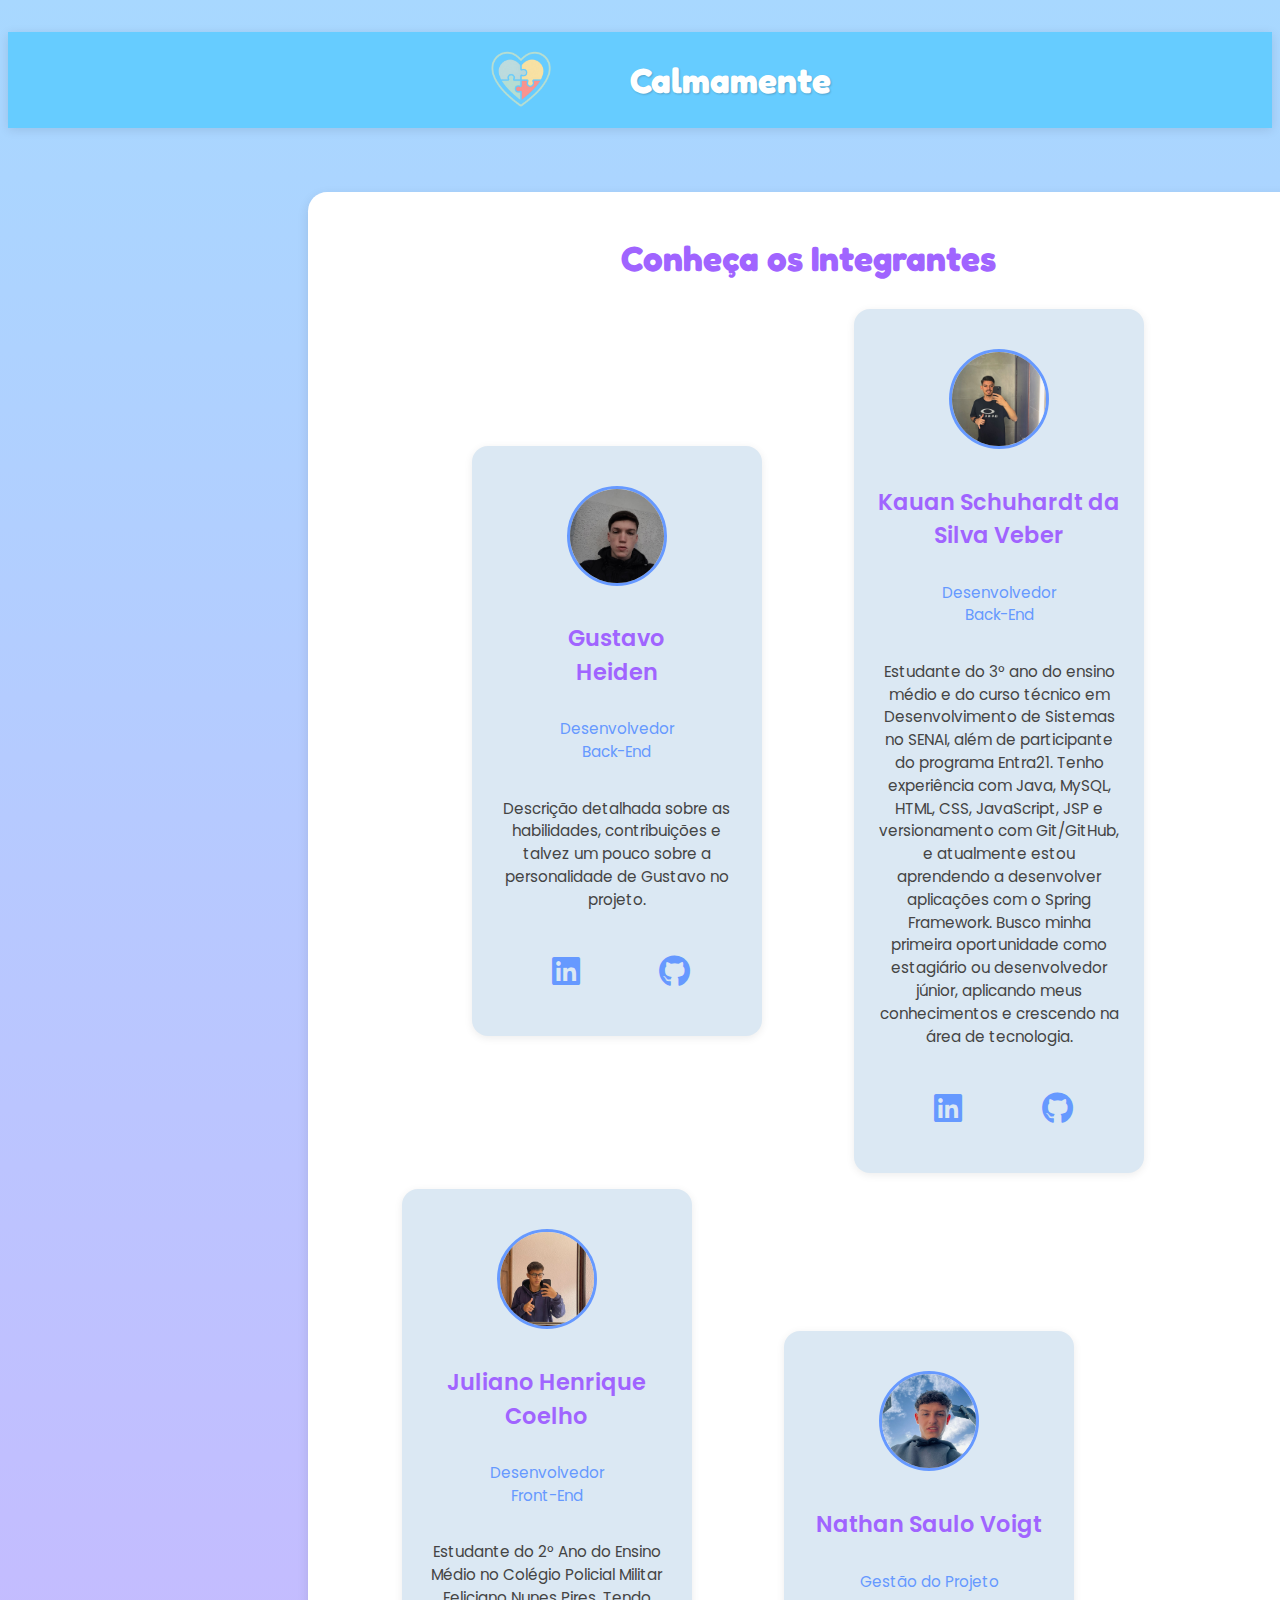
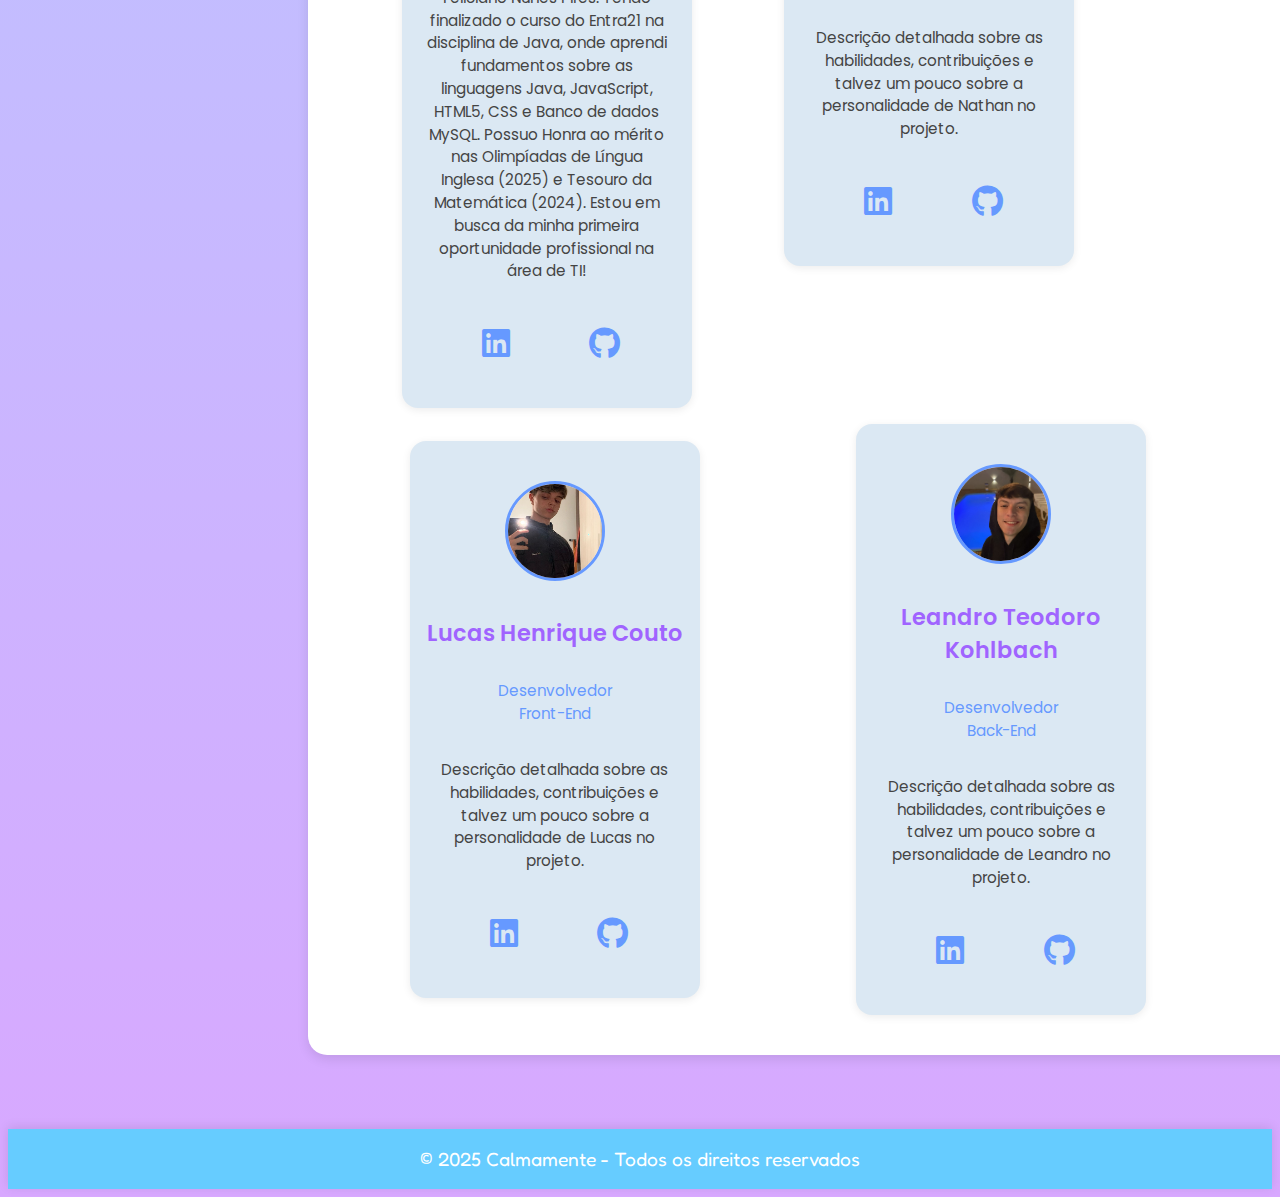
<file: index.html>
<!DOCTYPE html>
<html lang="pt-BR">
<head>
    <meta charset="UTF-8" />
    <meta name="viewport" content="width=device-width, initial-scale=1.0" />
    <title>Nossa Equipe - Calmamente</title>
    <link rel="stylesheet" href="style.css" />
    <link href="https://fonts.googleapis.com/css2?family=Fredoka+One&family=Poppins:wght@400;500;600&display=swap" rel="stylesheet">
    <link rel="stylesheet" href="https://cdnjs.cloudflare.com/ajax/libs/font-awesome/6.0.0-beta3/css/all.min.css">
</head>
<body>

    <header>
        <div class="logo-container">
            <img src="img/logo.png" alt="Calmamente Logo" class="logo-img" />
            <h1 class="logo-text">Calmamente</h1>
        </div>
    </header>
    
    <div class="main-container">
        <div class="equipe-section">
            <h1>Conheça os Integrantes</h1>

            <div class="equipe-grid">
                <div class="integrante-card">
                    <div class="integrante-img"><img src="img/Gustavo.jpeg" alt="imagem do Gustavo"></div>
                    <h2>Gustavo<br> Heiden</h2>
                    <p class="funcao">Desenvolvedor <br> Back-End</p>
                    <div class="integrante-descricao">
                        <p>Descrição detalhada sobre as habilidades, contribuições e talvez um pouco sobre a personalidade de Gustavo no projeto.</p>
                    </div>
                    <div class="social-links">
                        <a href="https://www.linkedin.com/in/gustavo-heiden-308238288/" target="_blank"><i class="fab fa-linkedin"></i></a>
                        <a href="https://github.com/GustavoHeiden-dev" target="_blank"><i class="fab fa-github"></i></a>
                    </div>
                </div>

                <div class="integrante-card">
                    <div class="integrante-img"><img src="img/Kauan.jpeg" alt="imagem do Kauan"></div>
                    <h2>Kauan Schuhardt da Silva Veber</h2>
                    <p class="funcao">Desenvolvedor<br> Back-End</p>
                    <div class="integrante-descricao">
                        <p>Estudante do 3º ano do ensino médio e do curso técnico em Desenvolvimento de Sistemas no SENAI, além de participante do programa Entra21. Tenho experiência com Java, MySQL, HTML, CSS, JavaScript, JSP e versionamento com Git/GitHub, e atualmente estou aprendendo a desenvolver aplicações com o Spring Framework. Busco minha primeira oportunidade como estagiário ou desenvolvedor júnior, aplicando meus conhecimentos e crescendo na área de tecnologia.</p>
                    </div>
                    <div class="social-links">
                        <a href="https://www.linkedin.com/in/kauan-schuhardt-da-silva-veber-16970b324?utm_source=share&utm_campaign=share_via&utm_content=profile&utm_medium=ios_app" target="_blank"><i class="fab fa-linkedin"></i></a>
                        <a href="https://github.com/kauanveber" target="_blank"><i class="fab fa-github"></i></a>
                    </div>
                </div>

                <div class="integrante-card">
                    <div class="integrante-img"><img src="img/Juliano.jpeg" alt="imagem do Juliano"></div>
                    <h2>Juliano Henrique Coelho</h2>
                    <p class="funcao">Desenvolvedor<br> Front-End</p>
                    <div class="integrante-descricao">
                        <p>Estudante do 2º Ano do Ensino Médio no Colégio Policial Militar Feliciano Nunes Pires. Tendo finalizado o curso do Entra21 na disciplina de Java, onde aprendi fundamentos sobre as linguagens Java, JavaScript, HTML5, CSS e Banco de dados MySQL. Possuo Honra ao mérito nas Olimpíadas de Língua Inglesa (2025) e Tesouro da Matemática (2024). Estou em busca da minha primeira oportunidade profissional na área de TI!</p>
                    </div>
                    <div class="social-links">
                        <a href="https://www.linkedin.com/in/juliano-coelho-80a952349/" target="_blank"><i class="fab fa-linkedin"></i></a>
                        <a href="https://github.com/juliano41221" target="_blank"><i class="fab fa-github"></i></a>
                    </div>
                </div>

                <div class="integrante-card">
                    <div class="integrante-img"><img src="img/Nathan.jpeg" alt="imagem do Nathan"></div>
                    <h2>Nathan Saulo Voigt</h2>
                    <p class="funcao">Gestão do Projeto</p>
                    <div class="integrante-descricao">
                        <p>Descrição detalhada sobre as habilidades, contribuições e talvez um pouco sobre a personalidade de Nathan no projeto.</p>
                    </div>
                    <div class="social-links">
                        <a href="https://www.linkedin.com/in/nathan-saulo-voigt-10ab5533a?utm_source=share&utm_campaign=share_via&utm_content=profile&utm_medium=ios_app" target="_blank"><i class="fab fa-linkedin"></i></a>
                        <a href="https://github.com/Nathanvoigt" target="_blank"><i class="fab fa-github"></i></a>
                    </div>
                </div>
                
                <div class="integrante-card">
                    <div class="integrante-img"><img src="img/Lucas.jpeg" alt="imagem do Lucas"></div>
                    <h2>Lucas Henrique Couto</h2>
                    <p class="funcao">Desenvolvedor<br> Front-End</p>
                    <div class="integrante-descricao">
                        <p>Descrição detalhada sobre as habilidades, contribuições e talvez um pouco sobre a personalidade de Lucas no projeto.</p>
                    </div>
                    <div class="social-links">
                        <a href="https://www.linkedin.com/in/lucas-couto-183362348/" target="_blank"><i class="fab fa-linkedin"></i></a>
                        <a href="http://github.com/73lucass" target="_blank"><i class="fab fa-github"></i></a>
                    </div>
                </div>
                
                <div class="integrante-card">
                    <div class="integrante-img"><img src="img/Leandro.jpeg" alt="imagem do Leandro"></div>
                    <h2>Leandro Teodoro Kohlbach</h2>
                    <p class="funcao">Desenvolvedor<br> Back-End</p>
                    <div class="integrante-descricao">
                        <p>Descrição detalhada sobre as habilidades, contribuições e talvez um pouco sobre a personalidade de Leandro no projeto.</p>
                    </div>
                    <div class="social-links">
                        <a href="https://www.linkedin.com/in/leandro-kohlbach-19254a2b7?utm_source=share&utm_campaign=share_via&utm_content=profile&utm_medium=ios_app" target="_blank"><i class="fab fa-linkedin"></i></a>
                        <a href="https://github.com/LeandroKohlbach" target="_blank"><i class="fab fa-github"></i></a>
                    </div>
                </div>
            </div>
        </div>
    </div>

<footer>
  © 2025 Calmamente - Todos os direitos reservados
</footer>

</body>
</html>
</file>
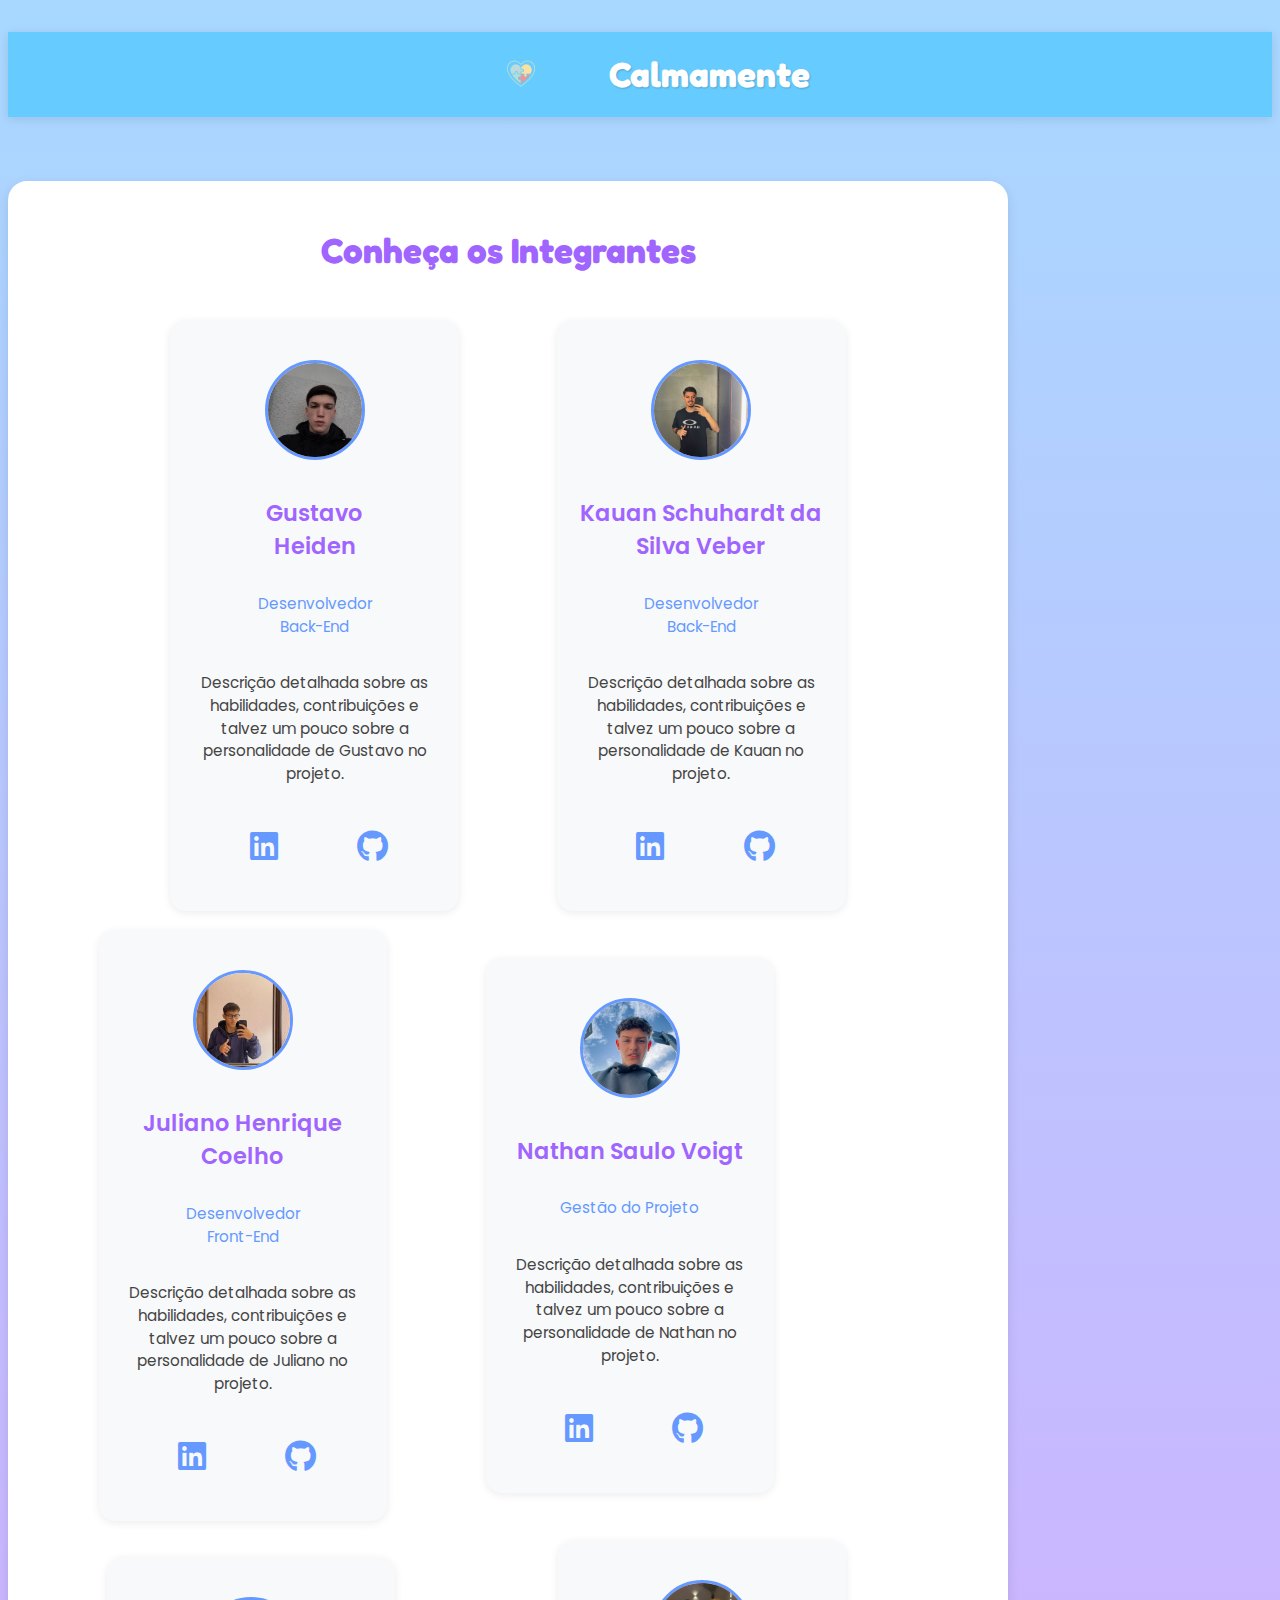
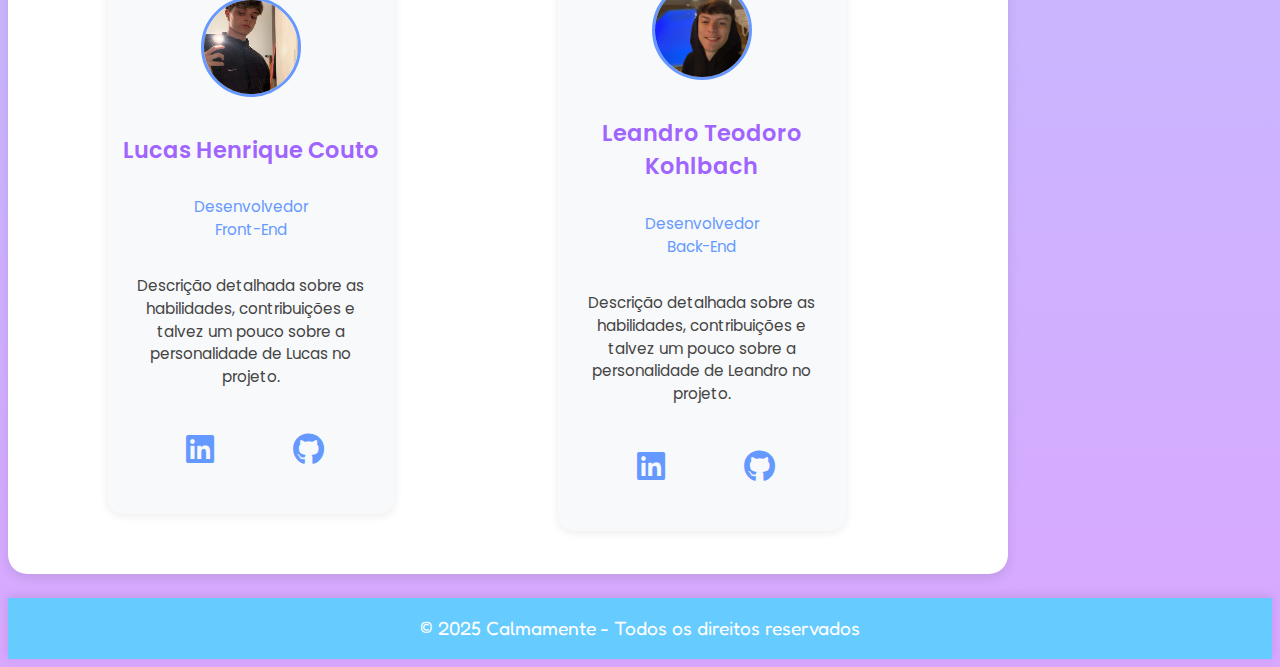
<file: calmamentesobrenos-main/Sobrenós/index.html>
<!DOCTYPE html>
<html lang="pt-BR">
<head>
    <meta charset="UTF-8" />
    <meta name="viewport" content="width=device-width, initial-scale=1.0" />
    <title>Nossa Equipe - Calmamente</title>
    <link rel="stylesheet" href="style.css" />
    <link href="https://fonts.googleapis.com/css2?family=Fredoka+One&family=Poppins:wght@400;500;600&display=swap" rel="stylesheet">
    <link rel="stylesheet" href="https://cdnjs.cloudflare.com/ajax/libs/font-awesome/6.0.0-beta3/css/all.min.css">
</head>
<body>

    <header>
        <div class="logo-container">
            <img src="logo.png" alt="Calmamente Logo" class="logo-img" />
            <h1 class="logo-text">Calmamente</h1>
        </div>
    </header>
    
    <div class="main-container">
        <div class="equipe-section">
            <h1>Conheça os Integrantes</h1>

            <div class="equipe-grid">
                <div class="integrante-card">
                    <div class="integrante-img"><img src="Gustavo.jpeg" alt="imagem do Gustavo"></div>
                    <h2>Gustavo<br> Heiden</h2>
                    <p class="funcao">Desenvolvedor <br> Back-End</p>
                    <div class="integrante-descricao">
                        <p>Descrição detalhada sobre as habilidades, contribuições e talvez um pouco sobre a personalidade de Gustavo no projeto.</p>
                    </div>
                    <div class="social-links">
                        <a href="https://www.linkedin.com/in/gustavo-heiden-308238288/" target="_blank"><i class="fab fa-linkedin"></i></a>
                        <a href="https://github.com/GustavoHeiden-dev" target="_blank"><i class="fab fa-github"></i></a>
                    </div>
                </div>

                <div class="integrante-card">
                    <div class="integrante-img"><img src="img/Kauan.jpeg" alt="imagem do Kauan"></div>
                    <h2>Kauan Schuhardt da Silva Veber</h2>
                    <p class="funcao">Desenvolvedor<br> Back-End</p>
                    <div class="integrante-descricao">
                        <p>Descrição detalhada sobre as habilidades, contribuições e talvez um pouco sobre a personalidade de Kauan no projeto.</p>
                    </div>
                    <div class="social-links">
                        <a href="https://www.linkedin.com/in/kauan-schuhardt-da-silva-veber-16970b324?utm_source=share&utm_campaign=share_via&utm_content=profile&utm_medium=ios_app" target="_blank"><i class="fab fa-linkedin"></i></a>
                        <a href="https://github.com/kauanveber" target="_blank"><i class="fab fa-github"></i></a>
                    </div>
                </div>

                <div class="integrante-card">
                    <div class="integrante-img"><img src="img/Juliano.jpeg" alt="imagem do Juliano"></div>
                    <h2>Juliano Henrique Coelho</h2>
                    <p class="funcao">Desenvolvedor<br> Front-End</p>
                    <div class="integrante-descricao">
                        <p>Descrição detalhada sobre as habilidades, contribuições e talvez um pouco sobre a personalidade de Juliano no projeto.</p>
                    </div>
                    <div class="social-links">
                        <a href="https://www.linkedin.com/in/juliano-coelho-80a952349/" target="_blank"><i class="fab fa-linkedin"></i></a>
                        <a href="https://github.com/juliano41221" target="_blank"><i class="fab fa-github"></i></a>
                    </div>
                </div>

                <div class="integrante-card">
                    <div class="integrante-img"><img src="img/Nathan.jpeg" alt="imagem do Nathan"></div>
                    <h2>Nathan Saulo Voigt</h2>
                    <p class="funcao">Gestão do Projeto</p>
                    <div class="integrante-descricao">
                        <p>Descrição detalhada sobre as habilidades, contribuições e talvez um pouco sobre a personalidade de Nathan no projeto.</p>
                    </div>
                    <div class="social-links">
                        <a href="https://www.linkedin.com/in/nathan-saulo-voigt-10ab5533a?utm_source=share&utm_campaign=share_via&utm_content=profile&utm_medium=ios_app" target="_blank"><i class="fab fa-linkedin"></i></a>
                        <a href="https://github.com/Nathanvoigt" target="_blank"><i class="fab fa-github"></i></a>
                    </div>
                </div>
                
                <div class="integrante-card">
                    <div class="integrante-img"><img src="img/Lucas.jpeg" alt="imagem do Lucas"></div>
                    <h2>Lucas Henrique Couto</h2>
                    <p class="funcao">Desenvolvedor<br> Front-End</p>
                    <div class="integrante-descricao">
                        <p>Descrição detalhada sobre as habilidades, contribuições e talvez um pouco sobre a personalidade de Lucas no projeto.</p>
                    </div>
                    <div class="social-links">
                        <a href="https://www.linkedin.com/in/lucas-couto-183362348/" target="_blank"><i class="fab fa-linkedin"></i></a>
                        <a href="http://github.com/73lucass" target="_blank"><i class="fab fa-github"></i></a>
                    </div>
                </div>
                
                <div class="integrante-card">
                    <div class="integrante-img"><img src="img/Leandro.jpeg" alt="imagem do Leandro"></div>
                    <h2>Leandro Teodoro Kohlbach</h2>
                    <p class="funcao">Desenvolvedor<br> Back-End</p>
                    <div class="integrante-descricao">
                        <p>Descrição detalhada sobre as habilidades, contribuições e talvez um pouco sobre a personalidade de Leandro no projeto.</p>
                    </div>
                    <div class="social-links">
                        <a href="https://www.linkedin.com/in/leandro-kohlbach-19254a2b7?utm_source=share&utm_campaign=share_via&utm_content=profile&utm_medium=ios_app" target="_blank"><i class="fab fa-linkedin"></i></a>
                        <a href="https://github.com/LeandroKohlbach" target="_blank"><i class="fab fa-github"></i></a>
                    </div>
                </div>
            </div>
        </div>
    </div>

<footer>
  © 2025 Calmamente - Todos os direitos reservados
</footer>

</body>
</html>
</file>
<file: style.css>
/* 🎨 Variáveis de Cores */
:root {
  --cor-primaria: #A8D8FF;
  --cor-secundaria: #FFFFFF;
  --cor-titulo: #A064FF;
  --cor-subtitulo: #6699FF;
  --sombra-suave: 0 4px 12px rgba(0, 0, 0, 0.1);
}

/* 🔹 Reset básico */
* {
  margin: 0;
  padding: 0;
  box-sizing: border-box;
}

/* 🔹 Base */
body {
  font-family: 'Poppins', sans-serif;
  background: linear-gradient(180deg, var(--cor-primaria) 0%, #D8A8FF 100%);
  display: flex;
  flex-direction: column;
  min-height: 100vh;
  padding: 0.5rem;
  line-height: 1.5;
}

/* --- Header --- */
header {
  width: 100%;
  background-color: #66CCFF;
  padding: 0.5rem;
  box-shadow: 0 2px 10px rgba(0, 0, 0, 0.1);
  display: flex;
  align-items: center;
  justify-content: center;
}

.logo-container {
  display: flex;
  align-items: center;
  gap: 0.8rem;
}

.logo-img {
  width: 80px;
  height: 80px;
}

.logo-text {
  font-family: 'Fredoka One', sans-serif;
  font-size: 1.8rem;
  color: var(--cor-secundaria);
  text-shadow: 1px 1px 2px rgba(0, 0, 0, 0.2);
}

/* --- Container Principal --- */
.main-container {
  flex: 1;
  max-width: 1000px;
  width: 100%;
  margin-top: 1rem;
}

/* --- Seção Equipe --- */
.equipe-section {
  background-color: var(--cor-secundaria);
  border-radius: 1.2rem;
  padding: 1rem;
  box-shadow: var(--sombra-suave);
  text-align: center;
  animation: fadeIn 1s ease-out forwards;
}

.equipe-section h1 {
  font-family: 'Fredoka One', sans-serif;
  font-size: 1.6rem;
  color: var(--cor-titulo);
}

@keyframes fadeIn {
  from { opacity: 0; transform: translateY(15px); }
  to { opacity: 1; transform: translateY(0); }
}

/* --- Layout dos Cards --- */
.equipe-grid {
  display: flex;
  flex-direction: column;
  gap: 1rem;
  align-items: center;
}

/* --- Card Integrante --- */
.integrante-card {
  background-color: #dbe8f3;
  border-radius: 1rem;
  padding: 1rem;
  box-shadow: 0 2px 8px rgba(0, 0, 0, 0.08);
  display: flex;
  flex-direction: column;
  align-items: center;
  width: 100%;
  max-width: 320px;
  transition: transform 0.3s ease, box-shadow 0.3s ease;
}

.integrante-card:hover {
  transform: translateY(-5px);
  box-shadow: 0 8px 20px rgba(0, 0, 0, 0.12);
}

/* Foto */
.integrante-img {
  width: 100px;
  height: 100px;
  border-radius: 50%;
  background-color: #E6E6FA;
  border: 3px solid var(--cor-subtitulo);
  overflow: hidden;
  margin-bottom: 0.8rem;
}

.integrante-img img {
  width: 100%;
  height: 100%;
  object-fit: cover;
}

/* Textos do Card */
.integrante-card h2 {
  font-size: 1.2rem;
  font-weight: 600;
  color: var(--cor-titulo);
  margin-bottom: 0.3rem;
  text-align: center;
}

.integrante-card p.funcao {
  font-size: 0.95rem;
  color: var(--cor-subtitulo);
  margin-bottom: 0.6rem;
}

.integrante-descricao {
  font-size: 0.85rem;
  color: #444;
  text-align: center;
  margin-bottom: 0.8rem;
  padding: 0 0.5rem;
}

/* Links sociais */
.social-links {
  display: flex;
  gap: 1rem;
}

.social-links a {
  color: var(--cor-subtitulo);
  font-size: 1.6rem; /* mobile */
  transition: color 0.3s ease, transform 0.2s ease;
}

.social-links a:hover {
  color: var(--cor-titulo);
  transform: scale(1.1);
}

/* --- Footer --- */
footer {
  width: 100%;
  background-color: #66CCFF;
  padding: 1rem;
  text-align: center;
  color: var(--cor-secundaria);
  font-family: 'Fredoka One', sans-serif;
  font-size: 1rem;
  margin-top: auto;
  box-shadow: 0 -2px 10px rgba(0, 0, 0, 0.1);
}

/* 📱 Mobile-first (default acima) */

/* 📲 Tablet */
@media (min-width: 600px) {
  .equipe-grid {
    flex-direction: row;
    flex-wrap: wrap;
    justify-content: center;
  }

  .integrante-card {
    flex: 1 1 45%;
    max-width: 45%;
  }

  .social-links a {
    font-size: 1.8rem;
  }
}

/* 💻 Desktop */
@media (min-width: 1024px) {
  .integrante-card {
    flex: 1 1 30%;
    max-width: 30%;
  }

  .logo-text {
    font-size: 2.2rem;
  }
  .equipe-section{
    position: relative;
    left: 30%;
    margin-bottom: 5%;
  }
  .equipe-section h1 {
    font-size: 2.2rem;
    
  }

  .integrante-card h2 {
    font-size: 1.4rem;
  }

  .integrante-descricao {
    font-size: 0.95rem;
  }

  .social-links a {
    font-size: 2rem;
  }

  footer {
    font-size: 1.2rem;
  }
}
</file>
<file: calmamentesobrenos-main/Sobrenós/style.css>
/* 🎨 Variáveis de Cores */
:root {
  --cor-primaria: #A8D8FF;
  --cor-secundaria: #FFFFFF;
  --cor-titulo: #A064FF;
  --cor-subtitulo: #6699FF;
  --sombra-suave: 0 4px 12px rgba(0, 0, 0, 0.1);
}

/* 🔹 Reset básico */
* {
  margin: 0;
  padding: 0;
  box-sizing: border-box;
}

/* 🔹 Base */
body {
  font-family: 'Poppins', sans-serif;
  background: linear-gradient(180deg, var(--cor-primaria) 0%, #D8A8FF 100%);
  display: flex;
  flex-direction: column;
  min-height: 100vh;
  padding: 0.5rem;
  line-height: 1.5;
}

/* --- Header --- */
header {
  width: 100%;
  background-color: #66CCFF;
  padding: 1rem;
  box-shadow: 0 2px 10px rgba(0, 0, 0, 0.1);
  display: flex;
  align-items: center;
  justify-content: center;
}

.logo-container {
  display: flex;
  align-items: center;
  gap: 0.8rem;
}

.logo-img {
  width: 38px;
  height: 38px;
}

.logo-text {
  font-family: 'Fredoka One', sans-serif;
  font-size: 1.8rem;
  color: var(--cor-secundaria);
  text-shadow: 1px 1px 2px rgba(0, 0, 0, 0.2);
}

/* --- Container Principal --- */
.main-container {
  flex: 1;
  max-width: 1000px;
  width: 100%;
  margin-top: 1rem;
}

/* --- Seção Equipe --- */
.equipe-section {
  background-color: var(--cor-secundaria);
  border-radius: 1.2rem;
  padding: 1.2rem;
  box-shadow: var(--sombra-suave);
  text-align: center;
  animation: fadeIn 1s ease-out forwards;
}

.equipe-section h1 {
  font-family: 'Fredoka One', sans-serif;
  font-size: 1.6rem;
  color: var(--cor-titulo);
  margin-bottom: 1.2rem;
}

@keyframes fadeIn {
  from { opacity: 0; transform: translateY(15px); }
  to { opacity: 1; transform: translateY(0); }
}

/* --- Layout dos Cards --- */
.equipe-grid {
  display: flex;
  flex-direction: column;
  gap: 1.2rem;
  align-items: center;
}

/* --- Card Integrante --- */
.integrante-card {
  background-color: #F8F9FA;
  border-radius: 1rem;
  padding: 1rem;
  box-shadow: 0 2px 8px rgba(0, 0, 0, 0.08);
  display: flex;
  flex-direction: column;
  align-items: center;
  width: 100%;
  max-width: 320px;
  transition: transform 0.3s ease, box-shadow 0.3s ease;
}

.integrante-card:hover {
  transform: translateY(-5px);
  box-shadow: 0 8px 20px rgba(0, 0, 0, 0.12);
}

/* Foto */
.integrante-img {
  width: 100px;
  height: 100px;
  border-radius: 50%;
  background-color: #E6E6FA;
  border: 3px solid var(--cor-subtitulo);
  overflow: hidden;
  margin-bottom: 0.8rem;
}

.integrante-img img {
  width: 100%;
  height: 100%;
  object-fit: cover;
}

/* Textos do Card */
.integrante-card h2 {
  font-size: 1.2rem;
  font-weight: 600;
  color: var(--cor-titulo);
  margin-bottom: 0.3rem;
  text-align: center;
}

.integrante-card p.funcao {
  font-size: 0.95rem;
  color: var(--cor-subtitulo);
  margin-bottom: 0.6rem;
}

.integrante-descricao {
  font-size: 0.85rem;
  color: #444;
  text-align: center;
  margin-bottom: 0.8rem;
  padding: 0 0.5rem;
}

/* Links sociais */
.social-links {
  display: flex;
  gap: 1rem;
}

.social-links a {
  color: var(--cor-subtitulo);
  font-size: 1.6rem; /* tamanho padrão mobile */
  transition: color 0.3s ease, transform 0.2s ease;
}

.social-links a:hover {
  color: var(--cor-titulo);
  transform: scale(1.1);
}

/* --- Footer --- */
footer {
  width: 100%;
  background-color: #66CCFF;
  padding: 1rem;
  text-align: center;
  color: var(--cor-secundaria);
  font-family: 'Fredoka One', sans-serif;
  font-size: 1rem;
  margin-top: auto;
  box-shadow: 0 -2px 10px rgba(0, 0, 0, 0.1);
}

/* --- Responsividade --- */
@media (min-width: 600px) {
  .equipe-grid {
    flex-direction: row;
    flex-wrap: wrap;
    justify-content: center;
  }

  .integrante-card {
    flex: 1 1 45%;
    max-width: 45%;
  }

  .social-links a {
    font-size: 1.8rem; /* maior em tablets */
  }
}

@media (min-width: 1024px) {
  .integrante-card {
    flex: 1 1 30%;
    max-width: 30%;
  }

  .logo-text {
    font-size: 2.2rem;
  }

  .equipe-section h1 {
    font-size: 2.2rem;
  }

  .integrante-card h2 {
    font-size: 1.4rem;
  }

  .integrante-descricao {
    font-size: 0.95rem;
  }

  .social-links a {
    font-size: 2rem; /* maior em desktop */
  }

  footer {
    font-size: 1.2rem;
  }
}
</file>
